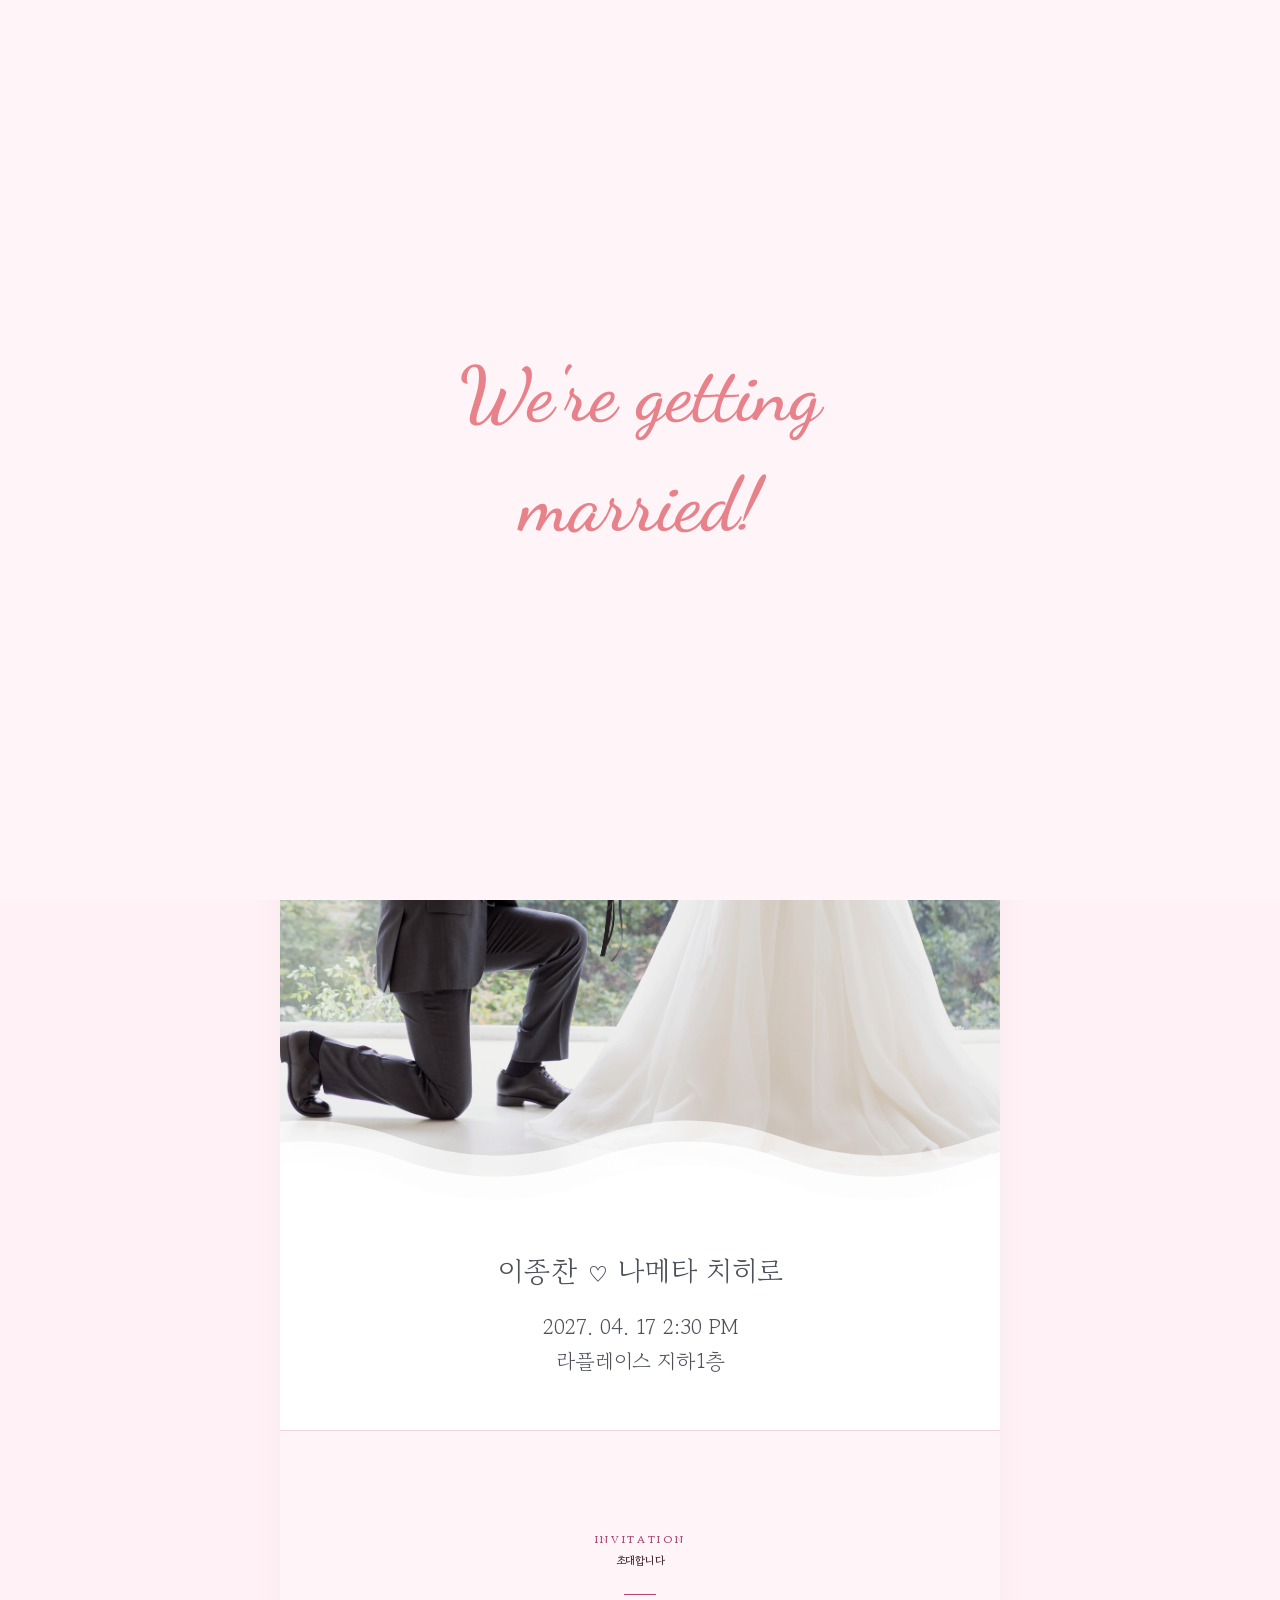
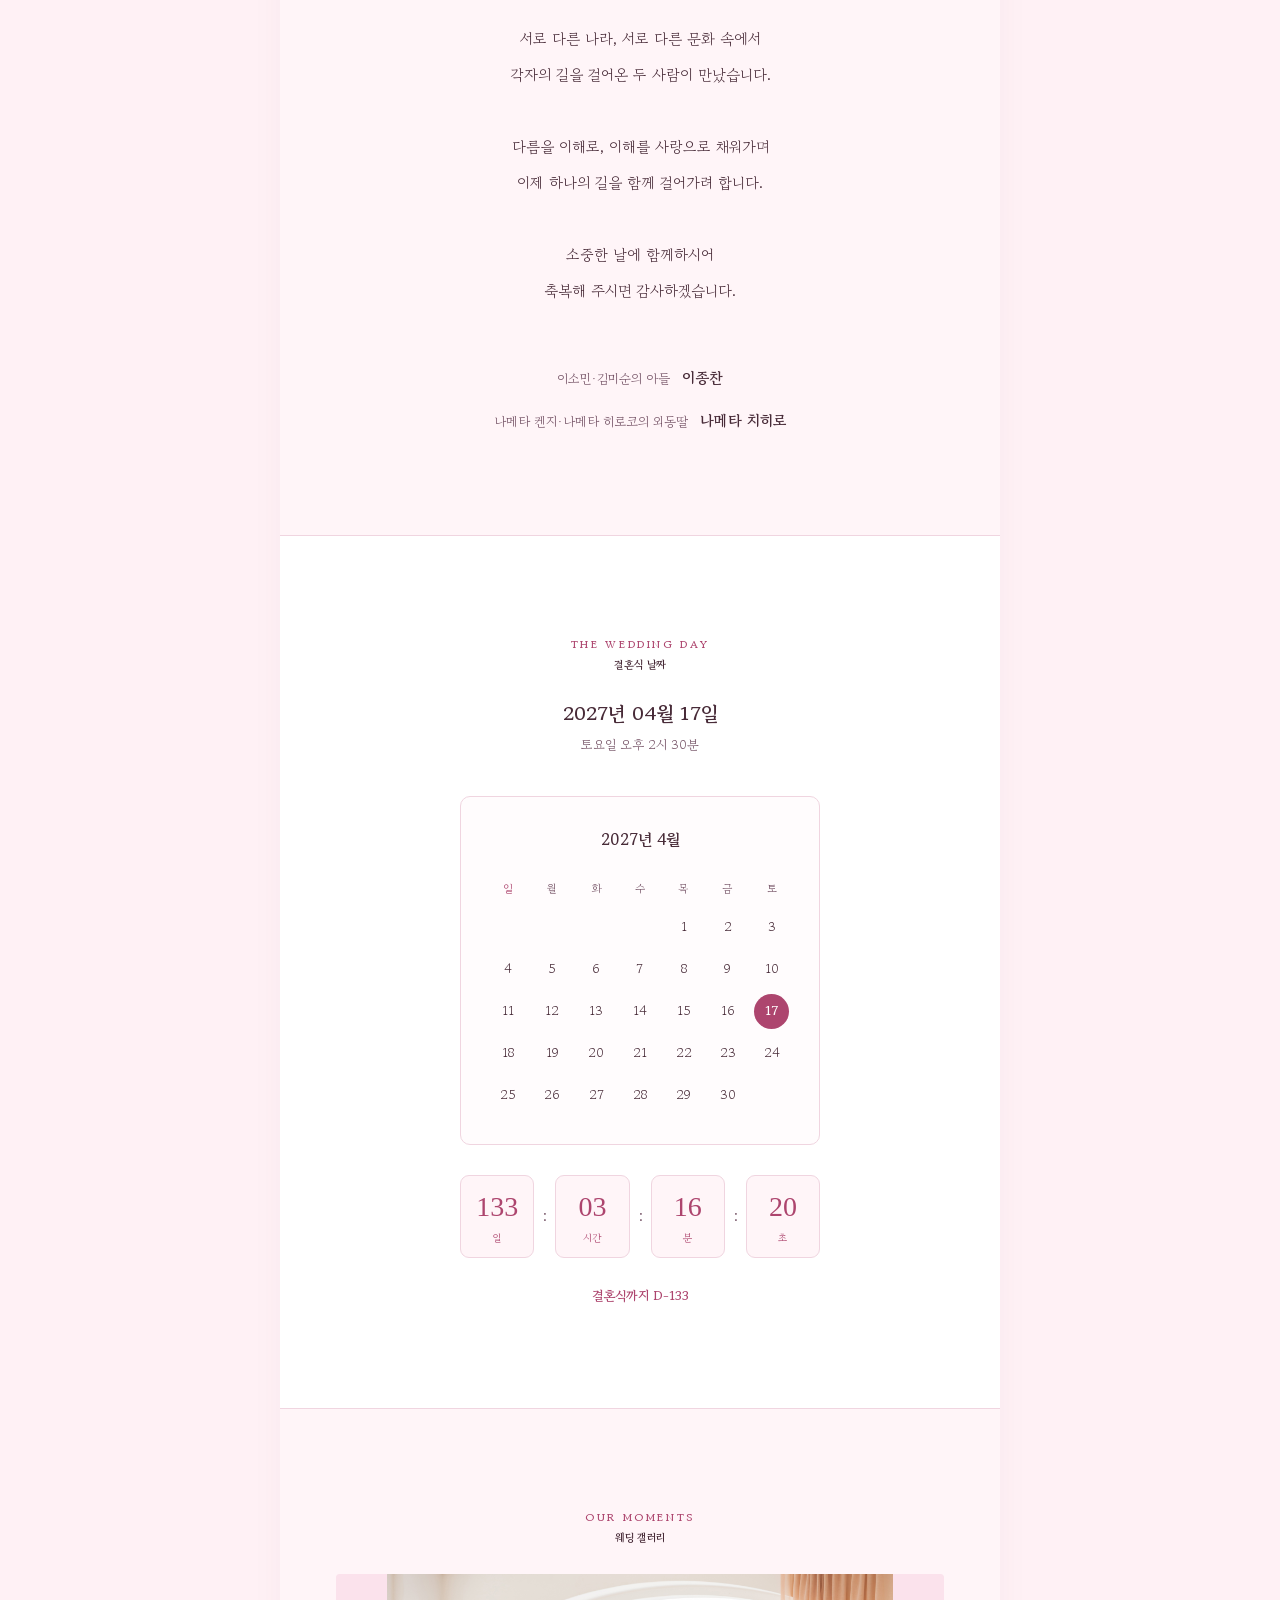
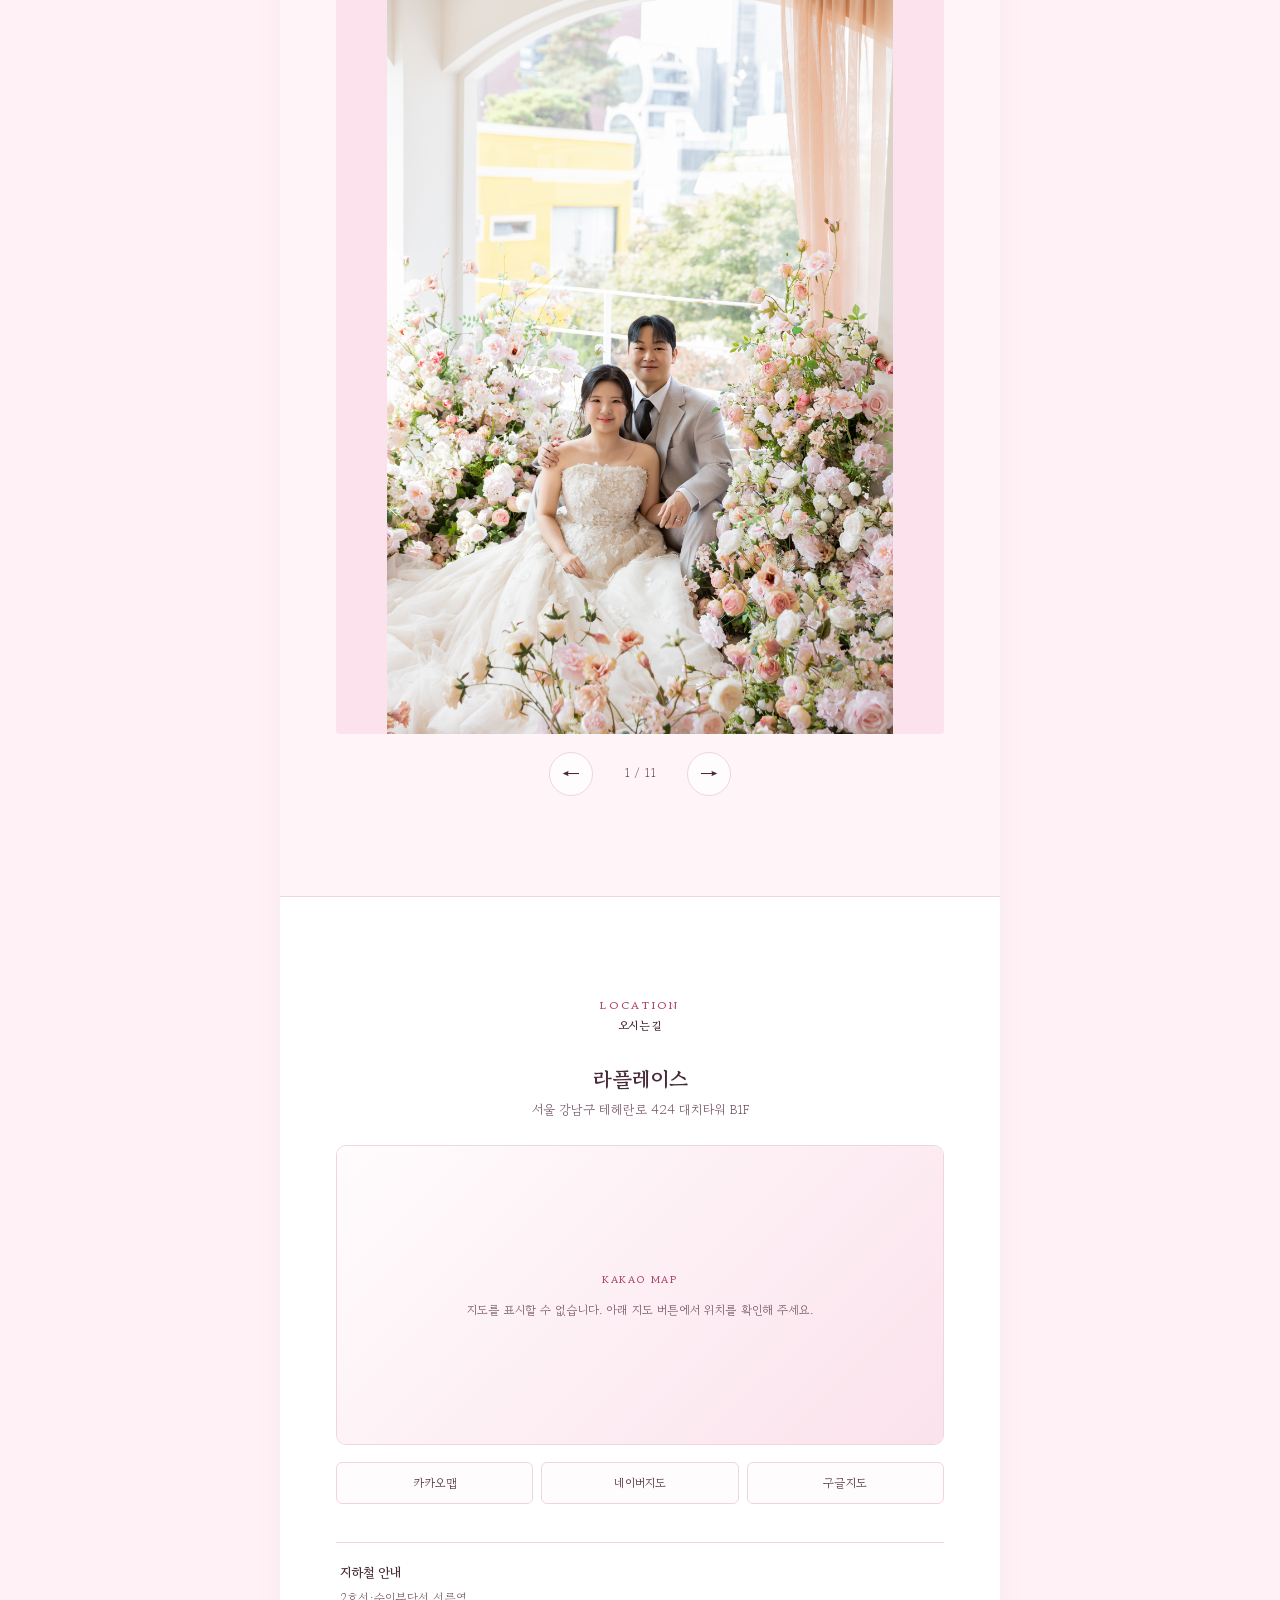
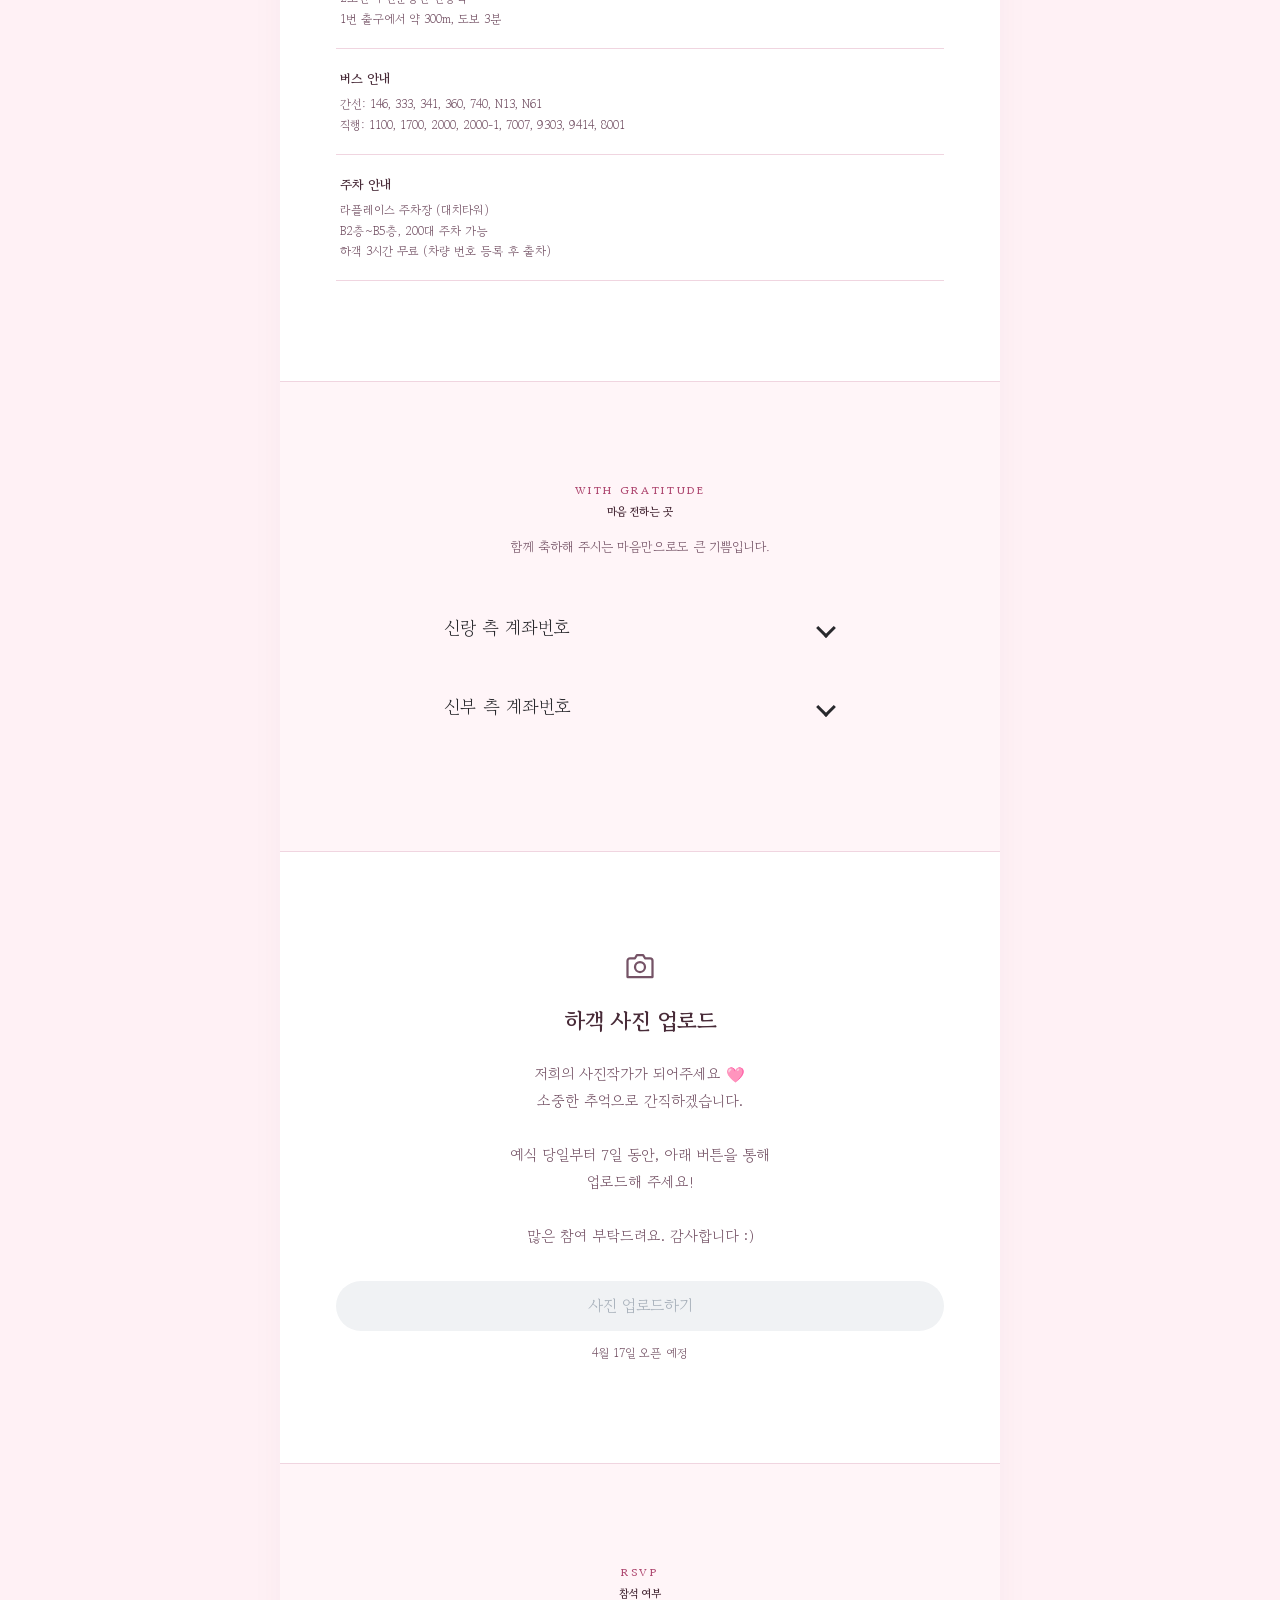
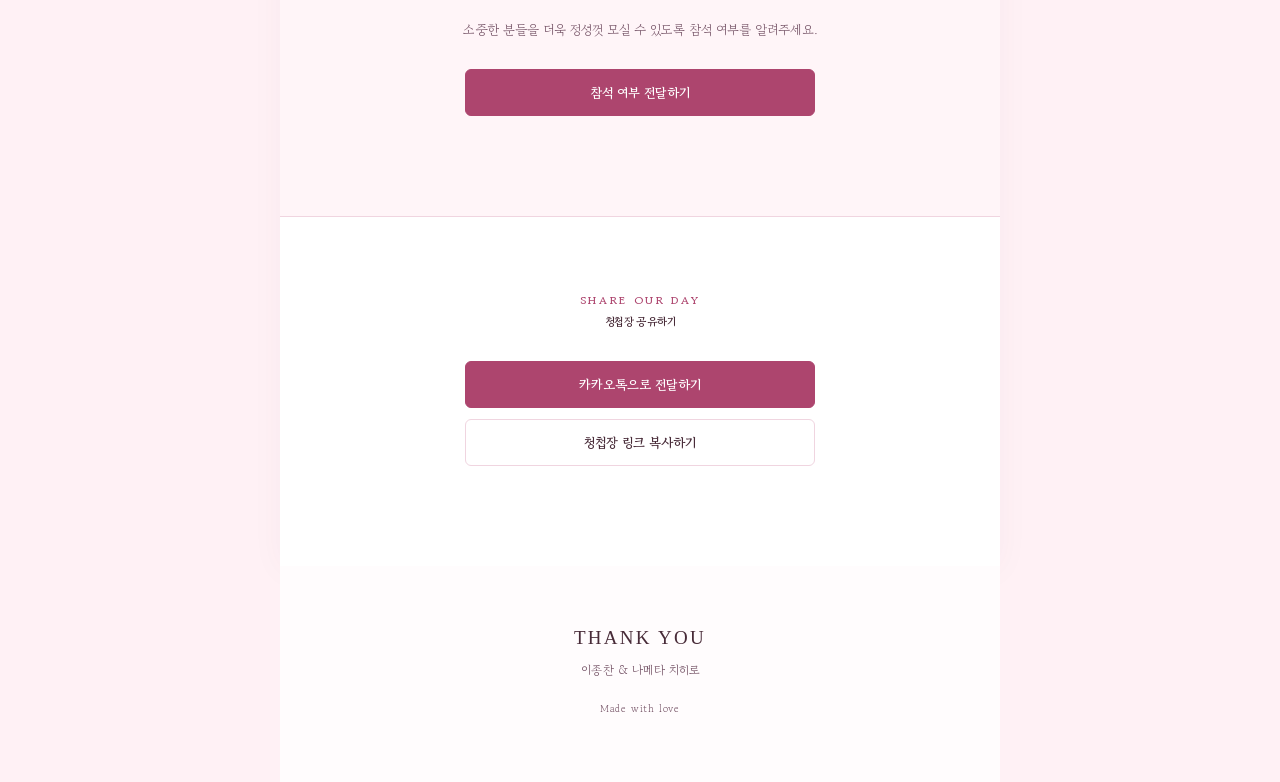
<file: wedding-invitation/index.html>
<!doctype html>
<html lang="ko">
  <head>
    <meta charset="UTF-8" />
    <noscript><style>.invitation-intro { display: none !important; }</style></noscript>
    <meta name="viewport" content="width=device-width, initial-scale=1.0" />
    <meta name="theme-color" content="#fff1f5" />
    <meta name="description" content="소중한 분들을 결혼식에 초대합니다." />
    <title>우리의 결혼식에 초대합니다</title>
    <!-- GitHub Pages: jong-chan.github.io 저장소의 /wedding-invitation/ 경로 -->
    <link rel="canonical" href="https://jong-chan.github.io/wedding-invitation/" />
    <meta property="og:url" content="https://jong-chan.github.io/wedding-invitation/" />
    <meta property="og:type" content="website" />
    <meta property="og:title" content="이종찬 ♥ 나메타 치히로 | 2027년 4월 17일" />
    <meta property="og:description" content="2027년 4월 17일 토요일 14:30, 라플레이스" />
    <meta property="og:image" content="https://jong-chan.github.io/wedding-invitation/images/LSH_0001.jpg" />
    <link rel="preload" href="/wedding-invitation/fonts/DancingScript.ttf" as="font" type="font/ttf" crossorigin />
    <link rel="stylesheet" href="/wedding-invitation/styles.css?v=weekday-gallery-order-20261115" />
    <script src="/wedding-invitation/config.js?v=incheon-gimpo-20261115" defer></script>
    <script src="/wedding-invitation/app.js?v=incheon-gimpo-20261115" defer></script>
  </head>
  <body>
    <div class="invitation-intro" aria-hidden="true">
      <div class="intro-message">
        <span class="intro-opening">We're getting</span>
        <span class="intro-married">married!</span>
      </div>
    </div>
    <a class="skip-link" href="#main" data-i18n="skip">본문으로 바로 가기</a>

    <header class="site-header">
      <div class="header-inner">
        <a class="site-brand" href="#top">OUR WEDDING</a>
        <div class="header-tools">
          <!-- 스크롤형 청첩장: 상단 메뉴 없이 언어 선택만 유지 -->
          <div class="language-switch" role="group" aria-label="언어 선택" data-i18n-aria="languageSelection">
            <button class="language-button is-active" id="langKo" type="button" data-lang="ko" aria-pressed="true">한국어</button>
            <span class="language-divider" aria-hidden="true">/</span>
            <button class="language-button" id="langJa" type="button" data-lang="ja" aria-pressed="false">日本語</button>
          </div>
        </div>
      </div>
    </header>

    <main id="main">
      <!-- 01. 메인 화면 -->
      <section id="top" class="hero" aria-labelledby="heroDate">
        <svg class="hero-ornament" viewBox="0 0 172 46" aria-hidden="true" focusable="false">
          <path d="M86 34C78 28 71 22 74 16C77 10 83 13 86 17C89 13 95 10 98 16C101 22 94 28 86 34Z" />
          <path d="M67 29C53 22 38 22 20 29M105 29C119 22 134 22 152 29" />
          <path d="M45 25C40 16 34 16 32 18C33 23 38 26 45 25ZM127 25C132 16 138 16 140 18C139 23 134 26 127 25Z" />
          <circle cx="14" cy="31" r="1.5" /><circle cx="158" cy="31" r="1.5" />
        </svg>
        <p class="hero-eyebrow">Wedding Invitation</p>
        <h1 class="hero-date" id="heroDate">04 · 17 <span class="hero-weekday">SAT</span></h1>
        <div class="hero-photo-frame">
          <div id="heroPhoto" class="hero-photo photo-placeholder" aria-label="메인 사진 영역" data-i18n-aria="mainPhotoAria">
            <span class="placeholder-kicker">MAIN PHOTO</span>
            <span class="placeholder-caption" data-i18n="mainPhotoCaption">메인 사진을 넣을 자리</span>
          </div>
          <svg class="hero-waves" viewBox="0 0 600 100" preserveAspectRatio="none" aria-hidden="true" focusable="false">
            <path class="hero-wave hero-wave-back" d="M-60 30 Q20 0 100 30 T260 30 T420 30 T580 30 T740 30 V110 H-60Z" />
            <path class="hero-wave hero-wave-middle" d="M-60 48 Q20 18 100 48 T260 48 T420 48 T580 48 T740 48 V110 H-60Z" />
            <path class="hero-wave hero-wave-front" d="M-60 68 Q20 38 100 68 T260 68 T420 68 T580 68 T740 68 V110 H-60Z" />
          </svg>
        </div>
        <div class="hero-details">
          <p class="hero-couple"><span id="heroGroomName">이종찬</span><span class="hero-heart" aria-hidden="true">♡</span><span id="heroBrideName">나메타 치히로</span></p>
          <p class="hero-datetime" id="heroDateTime">2027. 04. 17 2:30 PM</p>
          <p class="hero-venue" id="heroVenue">라플레이스 지하1층</p>
        </div>
      </section>

      <!-- 02. 초대 문구와 신랑·신부 소개 -->
      <section id="invitation" class="section invitation" aria-labelledby="invitationHeading">
        <p class="section-overline">INVITATION</p>
        <h2 id="invitationHeading" class="section-title" data-i18n="invitationHeading">초대합니다</h2>
        <div class="small-rule" aria-hidden="true"></div>
        <p class="invitation-text" id="invitationText"></p>
        <div id="couple" class="invitation-family" role="group" aria-label="신랑·신부와 부모님" data-i18n-aria="familyAria">
          <p class="family-person">
            <span id="groomIntro" class="family-intro"></span>
            <strong id="groomName" class="family-name">이종찬</strong>
          </p>
          <p class="family-person">
            <span id="brideIntro" class="family-intro"></span>
            <strong id="brideName" class="family-name">나메타 치히로</strong>
          </p>
        </div>
      </section>

      <!-- 04. 결혼식 날짜 -->
      <section id="schedule" class="section schedule" aria-labelledby="scheduleHeading">
        <p class="section-overline">THE WEDDING DAY</p>
        <h2 id="scheduleHeading" class="section-title" data-i18n="scheduleHeading">결혼식 날짜</h2>
        <p class="schedule-date" id="scheduleDate"></p>
        <p class="schedule-detail" id="scheduleDetail"></p>
        <div class="calendar" aria-label="결혼식 달력" data-i18n-aria="calendarAria">
          <p class="calendar-month" id="calendarMonth"></p>
          <div class="calendar-weekdays" aria-hidden="true">
            <span data-i18n="weekday0">일</span><span data-i18n="weekday1">월</span><span data-i18n="weekday2">화</span><span data-i18n="weekday3">수</span><span data-i18n="weekday4">목</span><span data-i18n="weekday5">금</span><span data-i18n="weekday6">토</span>
          </div>
          <div id="calendarDays" class="calendar-days"></div>
        </div>
        <div id="weddingCountdown" class="wedding-countdown" role="group" aria-label="예식까지 남은 시간" data-i18n-aria="countdownAria">
          <div class="countdown-unit"><span id="countdownDays" class="countdown-value">00</span><span class="countdown-label" data-i18n="countdownDays">일</span></div>
          <span class="countdown-separator" aria-hidden="true">:</span>
          <div class="countdown-unit"><span id="countdownHours" class="countdown-value">00</span><span class="countdown-label" data-i18n="countdownHours">시간</span></div>
          <span class="countdown-separator" aria-hidden="true">:</span>
          <div class="countdown-unit"><span id="countdownMinutes" class="countdown-value">00</span><span class="countdown-label" data-i18n="countdownMinutes">분</span></div>
          <span class="countdown-separator" aria-hidden="true">:</span>
          <div class="countdown-unit"><span id="countdownSeconds" class="countdown-value">00</span><span class="countdown-label" data-i18n="countdownSeconds">초</span></div>
        </div>
        <p class="dday" id="dday"></p>
      </section>

      <!-- 05. 좌우 슬라이드 갤러리 -->
      <section id="gallery" class="section gallery" aria-labelledby="galleryHeading">
        <p class="section-overline">OUR MOMENTS</p>
        <h2 id="galleryHeading" class="section-title" data-i18n="galleryHeading">웨딩 갤러리</h2>
        <div id="galleryGrid" class="gallery-grid" tabindex="0" role="region" aria-label="웨딩 사진 슬라이드" data-i18n-aria="galleryAria"></div>
        <div class="gallery-controls">
          <button id="galleryPrev" class="gallery-arrow" type="button" aria-label="이전 사진" data-i18n-aria="prevPhotoAria">&#8592;</button>
          <span id="galleryPosition" class="gallery-position" aria-live="polite" aria-atomic="true">0 / 0</span>
          <button id="galleryNext" class="gallery-arrow" type="button" aria-label="다음 사진" data-i18n-aria="nextPhotoAria">&#8594;</button>
        </div>
      </section>

      <!-- 06. 오시는 길 -->
      <section id="directions" class="section directions" aria-labelledby="directionsHeading">
        <p class="section-overline">LOCATION</p>
        <h2 id="directionsHeading" class="section-title" data-i18n="directionsHeading">오시는 길</h2>
        <h3 class="venue-name" id="venueName"></h3>
        <p class="venue-address" id="venueAddress"></p>
        <div id="venueMap" class="venue-map" aria-label="예식장 지도" data-i18n-aria="mapAria"></div>
        <div id="mapLinks" class="map-actions" aria-label="지도 앱에서 보기" data-i18n-aria="mapLinksAria"></div>
        <div class="transport-list">
          <div class="transport-item">
            <h3 data-i18n="transitTitle">지하철 안내</h3>
            <p id="transitInfo"></p>
          </div>
          <div class="transport-item">
            <h3 data-i18n="busTitle">버스 안내</h3>
            <p id="busInfo"></p>
            <div id="airportRoutes" hidden></div>
          </div>
          <div class="transport-item">
            <h3 data-i18n="parkingTitle">주차 안내</h3>
            <p id="parkingInfo"></p>
          </div>
        </div>
      </section>

      <!-- 07. 마음 전하는 곳 -->
      <section id="accounts" class="section accounts" aria-labelledby="accountsHeading">
        <p class="section-overline">WITH GRATITUDE</p>
        <h2 id="accountsHeading" class="section-title" data-i18n="accountsHeading">마음 전하는 곳</h2>
        <p class="section-description" data-i18n="accountsDescription">함께 축하해 주시는 마음만으로도 큰 기쁨입니다.</p>
        <div id="accountGroups" class="account-groups"></div>
      </section>

      <section id="photoDrop" class="section photo-drop" aria-labelledby="photoDropHeading">
        <svg class="photo-drop-camera" viewBox="0 0 24 24" aria-hidden="true" focusable="false"><path d="M8 5 9.5 2.5h5L16 5h4a2 2 0 0 1 2 2v13H2V7a2 2 0 0 1 2-2Z"/><circle cx="12" cy="12" r="4"/></svg>
        <h2 id="photoDropHeading" class="photo-drop-heading" data-i18n="photoDropHeading">하객 사진 업로드</h2>
        <p class="photo-drop-message" data-i18n="photoDropInvitation">저희의 사진작가가 되어주세요 🩷
소중한 추억으로 간직하겠습니다.

예식 당일부터 7일 동안, 아래 버튼을 통해
업로드해 주세요!

많은 참여 부탁드려요. 감사합니다 :)</p>
        <a id="photoDropUpload" class="photo-drop-upload" role="link" aria-disabled="true" aria-describedby="photoDropStatus" target="_blank" rel="noopener noreferrer" data-i18n="photoDropUpload">사진 업로드하기</a>
        <p id="photoDropStatus" class="photo-drop-status" role="status">4월 17일 오픈 예정</p>
      </section>

      <!-- 08. 참석 여부 안내 및 전달 -->
      <section id="rsvp" class="section rsvp" aria-labelledby="rsvpHeading">
        <p class="section-overline">RSVP</p>
        <h2 id="rsvpHeading" class="section-title" data-i18n="rsvpHeading">참석 여부</h2>
        <p class="section-description rsvp-description" data-i18n="rsvpDescription">소중한 분들을 더욱 정성껏 모실 수 있도록 참석 여부를 알려주세요.</p>
        <button type="button" class="action-button rsvp-open" id="openRsvp" data-i18n="rsvpOpen">참석 여부 전달하기</button>
      </section>

      <!-- 09. 공유하기 -->
      <section id="sharing" class="section sharing" aria-label="청첩장 공유" data-i18n-aria="shareHeading">
        <p class="section-overline">SHARE OUR DAY</p>
        <h2 class="section-title" data-i18n="shareHeading">청첩장 공유하기</h2>
        <div class="share-actions">
          <button type="button" class="action-button messenger-share" id="shareMessenger" data-i18n="shareMessenger">카카오톡으로 전달하기</button>
          <button type="button" class="action-button secondary-button" id="copyInvitationLink" data-i18n="copyInvitationLink">청첩장 링크 복사하기</button>
        </div>
      </section>
    </main>

    <footer class="site-footer">
      <p class="footer-main">THANK YOU</p>
      <p id="footerNames"></p>
      <p class="footer-credit">Made with love</p>
    </footer>

    <!-- 사진 등록 후 클릭하면 열리는 확대 보기 -->
    <dialog id="photoDialog" class="photo-dialog" aria-label="웨딩 사진 크게 보기" data-i18n-aria="photoDialogAria">
      <div class="dialog-toolbar">
        <span id="photoCount"></span>
        <button type="button" id="closeDialog" class="dialog-close" aria-label="사진 닫기" data-i18n-aria="closePhoto">✕</button>
      </div>
      <div class="dialog-image-wrap"><img id="dialogImage" alt="확대된 웨딩 사진" /></div>
      <div class="dialog-nav">
        <button type="button" id="prevPhoto" aria-label="이전 사진" data-i18n="prevPhoto" data-i18n-aria="prevPhotoAria">← 이전</button>
        <button type="button" id="nextPhoto" aria-label="다음 사진" data-i18n="nextPhoto" data-i18n-aria="nextPhotoAria">다음 →</button>
      </div>
    </dialog>
    <!-- 응답은 브라우저에 저장되지 않습니다. 접수 링크 연결 전에는 복사/공유로 전달합니다. -->
    <dialog id="rsvpDialog" class="rsvp-dialog" aria-labelledby="rsvpDialogHeading">
      <div class="rsvp-dialog-header">
        <h2 id="rsvpDialogHeading" data-i18n="rsvpDialogHeading">참석 여부 전달</h2>
        <button type="button" id="closeRsvp" class="rsvp-close" aria-label="닫기" data-i18n-aria="closeRsvp">✕</button>
      </div>
      <form id="rsvpForm" class="rsvp-form">
        <label for="rsvpName" data-i18n="rsvpName">성함</label>
        <input id="rsvpName" name="name" autocomplete="name" maxlength="60" required data-i18n-placeholder="rsvpNamePlaceholder" placeholder="성함을 입력해 주세요" />
        <label for="rsvpSide" data-i18n="rsvpSide">어느 쪽 하객이신가요?</label>
        <select id="rsvpSide" name="side" required>
          <option value="" data-i18n="rsvpSideSelect">선택해 주세요</option>
          <option value="groom" data-i18n="groomSide">신랑 측</option>
          <option value="bride" data-i18n="brideSide">신부 측</option>
        </select>
        <label for="rsvpAttendance" data-i18n="rsvpAttendance">참석 여부</label>
        <select id="rsvpAttendance" name="attendance" required>
          <option value="" data-i18n="rsvpSideSelect">선택해 주세요</option>
          <option value="yes" data-i18n="rsvpYes">참석합니다</option>
          <option value="no" data-i18n="rsvpNo">참석이 어렵습니다</option>
        </select>
        <div id="rsvpGuestCountField" class="rsvp-count-field" hidden>
          <label for="rsvpGuestCount" data-i18n="rsvpGuestCount">참석 인원 (본인 포함)</label>
          <input id="rsvpGuestCount" name="guests" type="number" min="1" max="20" value="1" />
        </div>
        <label for="rsvpNote" data-i18n="rsvpNote">전하실 말씀 (선택)</label>
        <textarea id="rsvpNote" name="note" rows="3" maxlength="300" data-i18n-placeholder="rsvpNotePlaceholder" placeholder="메시지를 입력해 주세요"></textarea>
        <p class="rsvp-disclaimer" data-i18n="rsvpDisclaimer">현재 응답 자동 접수는 연결되지 않았습니다. 작성한 내용을 복사하거나 메시지로 직접 보내야 전달됩니다.</p>
        <button class="action-button" type="submit" id="makeRsvp" data-i18n="rsvpPrepare">응답 내용 만들기</button>
      </form>
      <div id="rsvpResult" class="rsvp-result" hidden>
        <label for="rsvpResultText" data-i18n="rsvpResultLabel">작성된 참석 응답</label>
        <textarea id="rsvpResultText" readonly rows="7"></textarea>
        <div class="rsvp-result-actions">
          <button type="button" class="action-button" id="copyRsvp" data-i18n="rsvpCopy">응답 내용 복사</button>
          <button type="button" class="action-button secondary-button" id="shareRsvp" data-i18n="rsvpShare">메시지로 보내기</button>
        </div>
        <p class="rsvp-disclaimer" data-i18n="rsvpAfterNotice">응답 내용을 신랑 또는 신부에게 보내야 접수됩니다.</p>
      </div>
    </dialog>
    <!-- 음악은 하객이 오른쪽 아래 버튼을 눌러 재생/정지합니다. -->
    <audio id="weddingBgm" preload="none" loop></audio>
    <button id="musicToggle" class="music-toggle" type="button" aria-pressed="false"
            aria-label="배경음악 재생" hidden>
      <span class="music-toggle-icon" aria-hidden="true">♫</span>
      <span id="musicButtonText">BGM OFF</span>
    </button>
    <div id="toast" class="toast" role="status" aria-live="polite"></div>
  </body>
</html>
</file>
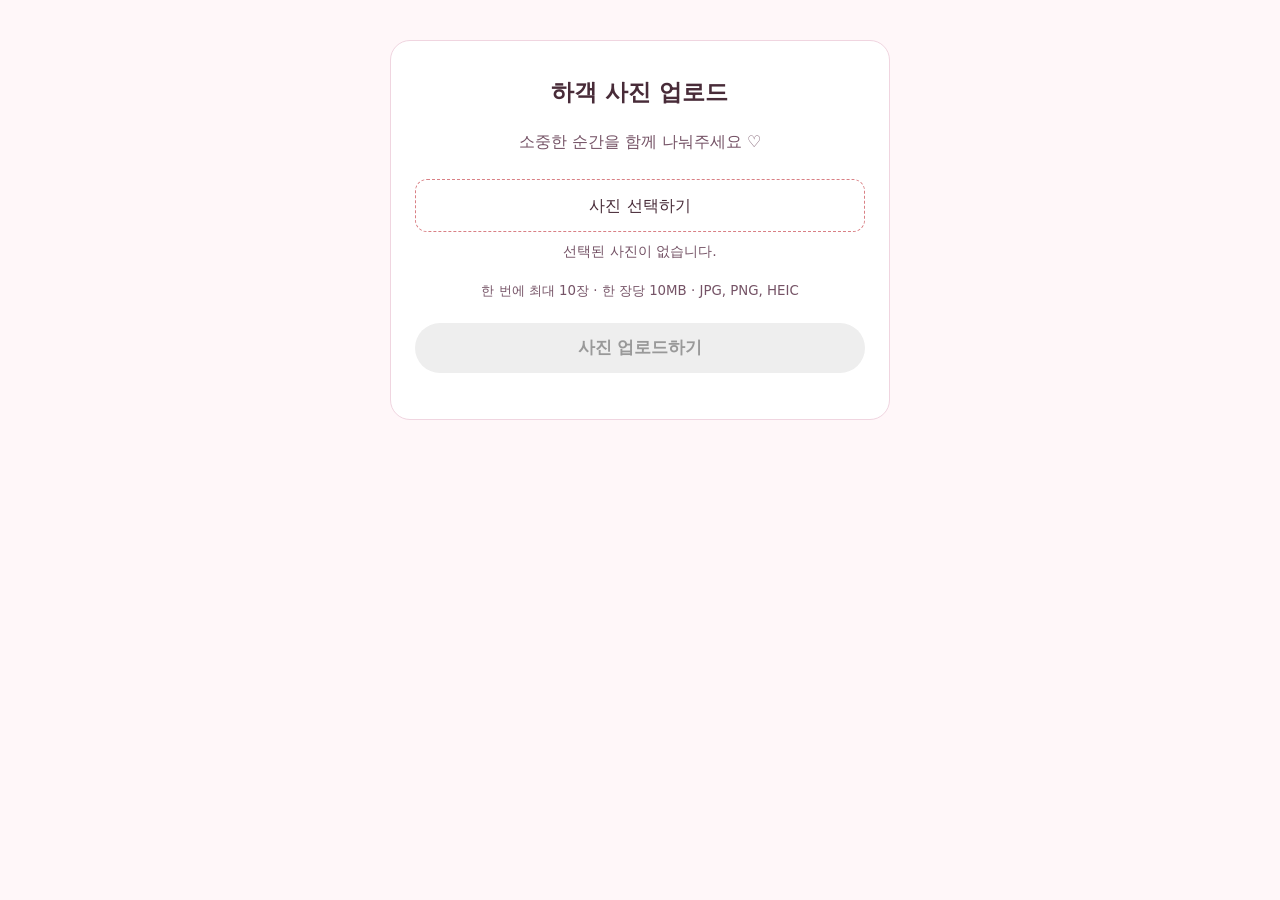
<file: google-apps-script/photo-drop/Index.html>
<!doctype html>
<html lang="<?= lang ?>">
<head>
  <meta charset="utf-8">
  <style>
    *{box-sizing:border-box}body{margin:0;padding:40px 20px;background:#fff7f9;color:#482b38;font-family:system-ui,sans-serif;line-height:1.7}
    main{max-width:500px;margin:auto;padding:32px 24px;background:white;border:1px solid #f0d5e0;border-radius:20px;text-align:center}
    h1{font-size:23px;margin:0 0 12px}p{color:#755366}button{width:100%;min-height:50px;border:0;border-radius:25px;background:#d98085;color:white;font:600 17px system-ui;cursor:pointer}button:disabled{background:#eee;color:#999;cursor:default}
    .file-picker{display:block;margin:24px 0 8px;padding:12px;border:1px dashed #d98085;border-radius:12px;cursor:pointer}#selection{margin:0 0 16px;font-size:14px}
    .file-input{position:absolute;width:1px;height:1px;overflow:hidden;clip-path:inset(50%)}.file-picker:has(:focus-visible){outline:2px solid #ad456e;outline-offset:4px}
    #status{white-space:pre-line;overflow-wrap:anywhere;font-size:14px}small{display:block;color:#755366;margin-bottom:20px}button:focus-visible{outline:2px solid #ad456e;outline-offset:4px}
  </style>
</head>
<body>
<main>
  <h1 data-text="title"></h1>
  <p data-text="description"></p>
  <label class="file-picker"><span data-text="choose"></span>
    <input id="photos" class="file-input" type="file" accept="image/jpeg,image/png,image/heic,image/heif,.heic,.heif" multiple>
  </label>
  <p id="selection" aria-live="polite"></p>
  <small data-text="limits"></small>
  <button id="upload" type="button" disabled data-text="upload"></button>
  <p id="status" role="status" aria-live="polite"></p>
</main>
<script>
  const messages = {
    ko: {
      title: '하객 사진 업로드', description: '소중한 순간을 함께 나눠주세요 ♡',
      choose: '사진 선택하기', empty: '선택된 사진이 없습니다.',
      limits: '한 번에 최대 10장 · 한 장당 10MB · JPG, PNG, HEIC', upload: '사진 업로드하기',
      selected: n => n + '장을 선택했습니다.', invalid: '사진을 최대 10장, 한 장당 10MB 이하로 선택해 주세요.',
      readingFailed: '사진을 읽지 못했습니다. 다시 선택해 주세요.',
      progress: (n,total) => n + ' / ' + total + '장 업로드 중…',
      done: n => n + '장 업로드 완료! 감사합니다 ♡',
      partial: n => n + '장 업로드 완료. ', retry: '남은 사진은 다시 업로드할 수 있습니다.', failed: '업로드에 실패했습니다. 잠시 후 다시 시도해 주세요.',
      errors: {
        PHOTO_PERIOD: '사진은 4월 17일부터 7일 동안 업로드할 수 있습니다.',
        PHOTO_INVALID: '사진 파일을 확인해 주세요. 한 장당 최대 10MB입니다.',
        PHOTO_SIZE: '한 장당 최대 10MB까지 가능합니다.', PHOTO_FORMAT: 'JPG, PNG, HEIC 사진만 업로드할 수 있습니다.',
        PHOTO_BUSY: '잠시 후 다시 시도해 주세요.', PHOTO_PREPARING: '사진 업로드를 준비 중입니다.', PHOTO_CLOSED: '사진 접수가 마감되었습니다.'
      }
    },
    ja: {
      title: 'ゲスト写真アップロード', description: '大切な瞬間を一緒に分かち合ってください ♡',
      choose: '写真を選択', empty: '写真が選択されていません。',
      limits: '1回につき最大10枚・1枚10MBまで・JPG, PNG, HEIC', upload: '写真をアップロード',
      selected: n => n + '枚の写真を選択しました。', invalid: '写真は最大10枚、1枚10MB以下で選択してください。',
      readingFailed: '写真を読み込めませんでした。もう一度選択してください。',
      progress: (n,total) => n + ' / ' + total + '枚をアップロード中…',
      done: n => n + '枚のアップロードが完了しました！ありがとうございます ♡',
      partial: n => n + '枚のアップロードが完了しました。', retry: '残りの写真は再度アップロードできます。', failed: 'アップロードに失敗しました。しばらくしてから再度お試しください。',
      errors: {
        PHOTO_PERIOD: '挙式当日（4月17日）から7日間、写真をアップロードできます。',
        PHOTO_INVALID: '写真ファイルをご確認ください。1枚10MBまでです。',
        PHOTO_SIZE: '1枚10MBまでアップロードできます。', PHOTO_FORMAT: 'JPG、PNG、HEIC形式の写真のみアップロードできます。',
        PHOTO_BUSY: 'しばらくしてから再度お試しください。', PHOTO_PREPARING: '写真のアップロードを準備中です。', PHOTO_CLOSED: '写真の受付は終了しました。'
      }
    }
  };
  const lang = document.documentElement.lang === 'ja' ? 'ja' : 'ko';
  const t = messages[lang];
  document.documentElement.lang = lang;
  document.title = t.title;
  document.querySelectorAll('[data-text]').forEach(e => e.textContent = t[e.dataset.text]);
  const photos = document.getElementById('photos');
  const button = document.getElementById('upload');
  const status = document.getElementById('status');
  const selection = document.getElementById('selection');
  selection.textContent = t.empty;
  let queue = [];
  photos.addEventListener('change', () => {
    queue = Array.from(photos.files);
    const valid = queue.length > 0 && queue.length <= 10 && queue.every(f => f.size > 0 && f.size <= 10 * 1024 * 1024);
    button.disabled = !valid;
    selection.textContent = queue.length ? t.selected(queue.length) : t.empty;
    status.textContent = valid || !queue.length ? '' : t.invalid;
  });
  const readPhoto = file => new Promise((resolve, reject) => {
    const reader = new FileReader();
    reader.onload = () => resolve({ base64: String(reader.result).split(',')[1] });
    reader.onerror = () => reject(new Error('PHOTO_READ'));
    reader.readAsDataURL(file);
  });
  const send = payload => new Promise((resolve, reject) => {
    google.script.run.withSuccessHandler(resolve).withFailureHandler(reject).uploadPhoto(payload);
  });
  button.addEventListener('click', async () => {
    if (button.disabled) return;
    button.disabled = true;
    photos.disabled = true;
    let sent = 0;
    const total = queue.length;
    try {
      while (queue.length) {
        status.textContent = t.progress(sent + 1, total);
        await send(await readPhoto(queue[0]));
        queue.shift();
        sent++;
      }
      photos.value = '';
      selection.textContent = t.empty;
      status.textContent = t.done(total);
    } catch (error) {
      const code = String(error.message || '').match(/PHOTO_[A-Z_]+/);
      const message = code && code[0] === 'PHOTO_READ' ? t.readingFailed : code && t.errors[code[0]] || t.failed;
      status.textContent = t.partial(sent) + message + '\n' + t.retry;
    } finally {
      photos.disabled = false;
      button.disabled = queue.length === 0;
    }
  });
</script>
</body>
</html>
</file>
<file: wedding-invitation/styles.css>
/*
 * 디자인 변경은 이 파일에서 진행하세요.
 * 색상, 폰트, 간격은 아래 :root 변수만 바꿔도 전체 분위기가 달라집니다.
 */
:root {
  --page-bg: #fff1f5;
  --surface: #fffcfd;
  --text: #482b38;
  --muted: #755366;
  --line: #f0d5e0;
  --accent: #ad456e;
  --soft: #fbe2ec;
  --section-bg: #fff5f8;
  --content-width: 720px;
  --section-heading-size: 11px;
  --radius: 10px;
  --font: "Gowun Batang", "AppleMyungjo", "Batang", serif;
}

* { box-sizing: border-box; }
html { scroll-behavior: smooth; scroll-padding-top: 78px; }
body { margin: 0; background: var(--page-bg); color: var(--text); font-family: var(--font); line-height: 1.7; -webkit-font-smoothing: antialiased; }
a { color: inherit; text-decoration: none; }
button { font: inherit; }
button, a { -webkit-tap-highlight-color: transparent; }
button:focus-visible, a:focus-visible, summary:focus-visible { outline: 2px solid var(--accent); outline-offset: 4px; }
.skip-link { position: absolute; z-index: 100; left: 14px; top: -80px; background: var(--surface); padding: 10px 16px; }
.skip-link:focus { top: 14px; }

@font-face { font-family: "Gowun Batang"; src: url("fonts/GowunBatang-Regular.woff") format("woff"); font-weight: 400; font-style: normal; font-display: swap; }
@font-face { font-family: "Gowun Batang"; src: url("fonts/GowunBatang-Bold.woff") format("woff"); font-weight: 700; font-style: normal; font-display: swap; }
@font-face { font-family: "Shippori Mincho"; src: url("fonts/ShipporiMincho-Regular.woff") format("woff"); font-weight: 400; font-style: normal; font-display: swap; }
@font-face { font-family: "Shippori Mincho"; src: url("fonts/ShipporiMincho-SemiBold.woff") format("woff"); font-weight: 600; font-style: normal; font-display: swap; }
@font-face { font-family: "Dancing Script"; src: url("fonts/DancingScript.ttf") format("truetype"); font-weight: 400 700; font-style: normal; font-display: swap; }
/* 이미지나 스크립트 로딩과 무관하게 끝나는 첫 화면 인트로 */
.invitation-intro { position: fixed; z-index: 200; inset: 0; display: grid; place-items: center; background: #fff5f8; animation: introLeave .65s ease-in-out 5.5s forwards; }
.intro-message { text-align: center; color: #e7828a; padding: 24px; font: 600 clamp(44px, 8.8vw, 76px)/1.4 "Dancing Script", cursive; }
.intro-message > span { display: block; width: max-content; max-width: 100%; margin-inline: auto; padding-inline: .12em; clip-path: inset(0 100% 0 0); }
.invitation-intro.is-typing { animation: none; }
.invitation-intro.is-typing .intro-message > span { clip-path: inset(0 100% 0 0); }
.invitation-intro.is-leaving { animation: introLeave .65s ease-in-out forwards; }
.intro-opening { white-space: nowrap; }
.intro-married { margin-top: 3px; }
@keyframes introAppear { from { opacity: 0; transform: translateY(10px); } to { opacity: 1; transform: translateY(0); } }
@keyframes introLeave { from { opacity: 1; visibility: visible; } to { opacity: 0; visibility: hidden; pointer-events: none; } }
/* 키보드로 탐색을 시작하면 기다리지 않고 바로 본문을 사용합니다. */
body:has(:focus-visible) .invitation-intro { display: none; }

.site-header { position: sticky; top: 0; z-index: 15; background: rgba(255,241,245,.94); border-bottom: 1px solid var(--line); backdrop-filter: blur(10px); }
.header-inner { max-width: 960px; margin: 0 auto; padding: 11px 22px; display: flex; align-items: center; gap: 26px; justify-content: space-between; }
.site-brand { font-size: 11px; font-weight: 750; letter-spacing: .19em; white-space: nowrap; }
/* 메뉴를 제거한 상단 바: 로고와 한국어/일본어 전환만 유지 */
.header-tools { display: flex; align-items: center; gap: 16px; min-width: 0; }
.language-switch { display: inline-flex; align-items: center; flex-shrink: 0; gap: 5px; padding: 3px; border: 1px solid var(--line); border-radius: 7px; background: var(--surface); white-space: nowrap; }
.language-button { border: 0; border-radius: 4px; background: transparent; color: var(--muted); cursor: pointer; font-size: 11px; line-height: 1.5; padding: 5px 7px; white-space: nowrap; }
.language-button.is-active { color: var(--text); font-weight: 700; background: var(--soft); }
.language-divider { color: #d5a5b8; font-size: 10px; user-select: none; }
html[lang="ja"] { --font: "Shippori Mincho", "Yu Mincho", "Hiragino Mincho ProN", serif; }


main { max-width: var(--content-width); margin: 0 auto; background: var(--surface); box-shadow: 0 4px 32px rgba(112,42,72,.04); }
.section { padding: 100px 56px; text-align: center; border-top: 1px solid var(--line); }
/* 숨긴 섹션은 순서에서 제외해 각 언어에서 보이는 구역끼리 번갈아 표시합니다. */
main > section { background: #fff; }
main > section:nth-child(even of section:not([hidden])) { background: var(--section-bg); }
.section-overline { margin: 0 0 4px; font-size: var(--section-heading-size); line-height: 1.5; font-weight: 650; letter-spacing: .24em; color: var(--accent); }
.section-title { margin: 0; font-size: var(--section-heading-size); line-height: 1.5; letter-spacing: -.025em; font-weight: 580; }
.section-description { margin: 17px 0 34px; font-size: 13px; color: var(--muted); }
.small-rule { width: 32px; height: 1px; background: var(--accent); margin: 26px auto; }

.hero { padding: 28px 0 52px; text-align: center; }
.hero-ornament { display: block; width: 172px; height: 46px; margin: 0 auto 20px; color: #d991a5; fill: none; stroke: currentColor; stroke-width: 1.2; stroke-linecap: round; stroke-linejoin: round; }
.hero-eyebrow { margin: 0; font: 600 clamp(24px, 4vw, 30px)/1.4 "Dancing Script", cursive; color: #e7828a; }
.hero-date { margin: 10px 0 28px; font: 400 clamp(52px, 10vw, 76px)/1.15 Georgia, serif; letter-spacing: .015em; color: #4c515a; }
.hero-weekday { display: inline-block; margin-left: 8px; font-size: .28em; letter-spacing: .08em; vertical-align: middle; }
.hero-photo-frame { position: relative; isolation: isolate; }
/* 사진의 세로 비율을 유지하고 윗부분을 반원 아치로 표시합니다. */
.hero-photo { position: relative; overflow: hidden; width: 100%; aspect-ratio: 4 / 5; border-radius: 50% 50% 0 0 / 40% 40% 0 0; }
.hero-image { width: 100%; height: 100%; object-fit: cover; object-position: center bottom; transform: translateX(1.5%) scale(1.12); transform-origin: center bottom; display: block; }
.hero-waves { position: absolute; z-index: 1; left: 0; bottom: -1px; width: 100%; height: 13%; pointer-events: none; overflow: hidden; }
.hero-wave { animation: waveDrift 12s ease-in-out infinite alternate; }
.hero-wave-back { fill: #fff; fill-opacity: .65; }
.hero-wave-middle { fill: #fff; fill-opacity: .85; animation-delay: -4s; animation-direction: alternate-reverse; }
.hero-wave-front { fill: #fff; animation-delay: -8s; }
@keyframes waveDrift { from { transform: translateX(-30px); } to { transform: translateX(30px); } }

.photo-placeholder { background: linear-gradient(135deg, var(--section-bg), var(--soft)); border: 1px solid var(--line); color: var(--muted); display: flex; align-items: center; justify-content: center; flex-direction: column; gap: 6px; }
.placeholder-kicker { font-size: 14px; letter-spacing: .2em; }
.placeholder-caption { font-size: 12px; }
.hero-details { padding: 28px 20px 0; color: #4c515a; }
.hero-couple { display: flex; justify-content: center; align-items: baseline; flex-wrap: wrap; gap: 10px; margin: 0 0 18px; font-size: clamp(20px, 5.5vw, 29px); line-height: 1.6; }
.hero-couple > span { white-space: nowrap; }
.hero-heart { font-size: .75em; }
.hero-datetime, .hero-venue { margin: 0; font-size: clamp(16px, 4.4vw, 21px); line-height: 1.6; }
html[lang="ja"] .hero-couple { font-size: clamp(16px, 4.2vw, 24px); gap: 8px; }

.invitation-text { margin: 0 auto; white-space: pre-line; font-size: 15px; line-height: 2.4; word-break: keep-all; }
html[lang="ja"] .invitation-text { word-break: normal; line-break: strict; text-wrap: balance; }
.invitation-family { display: grid; gap: 16px; max-width: 460px; margin: 56px auto 0; scroll-margin-top: 80px; }
.family-person { display: flex; flex-wrap: wrap; justify-content: center; align-items: baseline; column-gap: 12px; row-gap: 3px; margin: 0; }
.family-intro { color: var(--muted); font-size: 13px; line-height: 1.9; word-break: keep-all; overflow-wrap: anywhere; }
.family-name { color: var(--text); font-size: 15px; font-weight: 600; white-space: nowrap; }

.schedule-date { margin: 24px 0 3px; font-size: 20px; font-weight: 600; }
.schedule-detail { margin: 0; font-size: 13px; color: var(--muted); }
.calendar { max-width: 360px; margin: 40px auto 0; border: 1px solid var(--line); background: var(--surface); padding: 29px 27px 31px; border-radius: var(--radius); }
.calendar-month { margin: 0 0 26px; font-size: 16px; font-weight: 630; }
.calendar-weekdays, .calendar-days { display: grid; grid-template-columns: repeat(7, minmax(0, 1fr)); gap: 7px 3px; }
.calendar-weekdays { font-size: 11px; color: var(--muted); margin-bottom: 12px; }
.calendar-weekdays span:first-child { color: var(--accent); }
.calendar-days { font-size: 13px; }
.calendar-day, .calendar-blank { display: grid; place-items: center; width: 100%; max-width: 35px; height: 35px; margin: auto; }
.calendar-day.is-wedding { border-radius: 50%; background: var(--accent); color: white; font-weight: 700; }
.wedding-countdown { display: grid; grid-template-columns: minmax(0, 1fr) auto minmax(0, 1fr) auto minmax(0, 1fr) auto minmax(0, 1fr); align-items: center; gap: 8px; max-width: 360px; margin: 30px auto 0; }
.wedding-countdown[hidden] { display: none; }
.countdown-unit { min-width: 0; padding: 14px 4px 11px; background: var(--section-bg); border: 1px solid var(--line); border-radius: 9px; color: var(--accent); }
.countdown-value { display: block; font: clamp(24px, 7vw, 28px)/1.2 Georgia, serif; font-variant-numeric: tabular-nums; }
.countdown-label { display: block; margin-top: 6px; font-size: 10px; }
.countdown-separator { color: var(--muted); font-size: 16px; }
.dday { margin: 27px 0 0; color: var(--accent); font-weight: 650; font-size: 13px; }

.gallery-grid { margin-top: 28px; position: relative; display: flex; gap: 12px; overflow-x: auto; scroll-snap-type: x mandatory; scrollbar-width: none; border-radius: 3px; }
.gallery-grid::-webkit-scrollbar { display: none; }
.gallery-tile { position: relative; flex: 0 0 100%; min-width: 0; aspect-ratio: 4 / 5; overflow: hidden; border-radius: 3px; scroll-snap-align: start; scroll-snap-stop: always; background: var(--soft); }
.gallery-placeholder-label { letter-spacing: .08em; font-size: 12px; }
.gallery-placeholder-caption { font-size: 10px; }
.gallery-button { border: 0; padding: 0; background: none; display: block; width: 100%; height: 100%; cursor: zoom-in; }
.gallery-image { display: block; width: 100%; height: 100%; object-fit: contain; }
.gallery-controls { display: flex; align-items: center; justify-content: center; gap: 22px; margin-top: 18px; }
.gallery-arrow { display: grid; place-items: center; width: 44px; height: 44px; border: 1px solid var(--line); border-radius: 50%; color: var(--text); background: var(--surface); cursor: pointer; font-size: 20px; }
.gallery-arrow:disabled { opacity: .35; cursor: default; }
.gallery-position { min-width: 50px; font-size: 12px; color: var(--muted); font-variant-numeric: tabular-nums; }
.gallery-empty { width: 100%; padding: 40px 16px; color: var(--muted); font-size: 13px; }

.venue-name { font-size: 21px; font-weight: 650; margin: 28px 0 2px; }
.venue-address { color: var(--muted); font-size: 13px; margin: 0 0 24px; }
.venue-map { width: 100%; height: 300px; overflow: hidden; border: 1px solid var(--line); border-radius: var(--radius); background: var(--soft); }
.venue-map-frame, .venue-map-canvas { display: block; width: 100%; height: 100%; border: 0; }
.venue-map-card { height: 100%; background: linear-gradient(135deg, var(--surface), var(--soft)); display: grid; place-items: center; align-content: center; gap: 12px; color: var(--muted); font-size: 12px; padding: 28px 20px; word-break: keep-all; }
.map-brand { color: var(--accent); font-size: 10px; font-weight: 750; letter-spacing: .18em; }
.map-status { margin: 0; }
.map-actions { display: grid; grid-template-columns: repeat(3, minmax(0, 1fr)); gap: 8px; margin: 17px 0 38px; }
.outline-button { display: inline-flex; align-items: center; justify-content: center; min-height: 42px; border: 1px solid var(--line); background: var(--surface); padding: 7px 8px; color: var(--text); font-size: 12px; border-radius: 6px; cursor: pointer; text-align: center; }
.outline-button:hover { border-color: var(--accent); }
.map-app-button { min-width: 0; overflow-wrap: anywhere; }
.map-hint { margin: 0; font-size: 11px; color: var(--muted); }
.transport-list { text-align: left; border-top: 1px solid var(--line); }
.transport-item { padding: 19px 4px; border-bottom: 1px solid var(--line); }
.transport-item h3 { margin: 0 0 4px; font-size: 13px; font-weight: 650; }
.transport-item p { margin: 0; color: var(--muted); font-size: 12px; white-space: pre-line; overflow-wrap: anywhere; }
.airport-route-list { list-style: none; margin: 12px 0 0; padding: 0; }
.airport-route { padding: 14px 0; border-bottom: 1px solid var(--line); }
.airport-route:first-child { padding-top: 0; }
.airport-route-title { margin: 0 0 6px; color: var(--text); font-size: 13px; font-weight: 700; line-height: 1.8; overflow-wrap: anywhere; }
.transport-item .airport-route-path { line-height: 1.9; word-break: normal; line-break: strict; }
.transport-item .airport-route-note { margin-top: 14px; font-size: 10px; line-height: 1.8; }
.transport-item .airport-route-contact { margin-top: 16px; color: var(--accent); font-size: 13px; font-weight: 700; }

.account-groups { margin: 35px auto 0; max-width: 440px; text-align: left; }
.account-details { border: 0; border-radius: 10px; overflow: hidden; margin-bottom: 10px; color: #29292d; }
.account-summary { list-style: none; cursor: pointer; font: 400 18px/1.5 var(--font); padding: 21px 24px; display: flex; justify-content: space-between; align-items: center; gap: 16px; background: transparent; }
.account-summary::-webkit-details-marker { display: none; }
.account-summary::after { content: ""; width: 11px; height: 11px; flex-shrink: 0; border-right: 3px solid currentColor; border-bottom: 3px solid currentColor; transform: rotate(45deg); margin-right: 3px; }
.account-details[open] .account-summary::after { transform: translateY(5px) rotate(225deg); }
.account-content { border-top: 1px solid #e3e5e8; padding: 23px 20px 20px; text-align: center; background: #f7f8fa; }
.account-holder { margin: 0 0 7px; font: 400 20px/1.5 var(--font); }
.account-number { margin: 0 0 22px; font-weight: 400; font-size: 17px; letter-spacing: .01em; overflow-wrap: anywhere; }
.copy-button { width: 100%; min-height: 46px; gap: 8px; border: 0; border-radius: 8px; background: #d98085; color: #fff; font-size: 17px; font-weight: 650; }
.copy-button:hover { background: #cb6c75; }
.copy-icon { width: 21px; height: 21px; fill: none; stroke: currentColor; stroke-width: 1.8; stroke-linecap: round; stroke-linejoin: round; flex-shrink: 0; }
.account-empty { font-size: 12px; color: var(--muted); margin: 0; }

.site-footer { max-width: var(--content-width); margin: 0 auto; padding: 56px 22px 62px; text-align: center; background: var(--surface); }
.footer-main { margin: 0 0 5px; font-family: Georgia, serif; font-size: 19px; letter-spacing: .12em; }
.site-footer p:not(.footer-main) { margin: 3px 0; font-size: 12px; color: var(--muted); }
.site-footer .footer-credit { margin-top: 20px !important; font-size: 10px !important; letter-spacing: .08em; }

.dialog-open { overflow: hidden; }
.photo-dialog { border: none; padding: 0; width: min(90vw, 850px); max-height: 92vh; background: #2c1923; color: #fff; border-radius: 8px; }
.photo-dialog::backdrop { background: rgba(35,15,26,.84); }
.dialog-toolbar { display: flex; justify-content: space-between; align-items: center; padding: 11px 16px; font-size: 12px; }
.dialog-close { border: 0; color: #fff; background: none; cursor: pointer; font-size: 18px; }
.dialog-image-wrap { display: flex; align-items: center; justify-content: center; min-height: 180px; max-height: 73vh; }
.dialog-image-wrap img { display: block; max-width: 100%; max-height: 73vh; object-fit: contain; }
.dialog-nav { display: flex; gap: 10px; justify-content: center; padding: 13px; }
.dialog-nav button { border: 1px solid #936379; color: #fff; background: transparent; padding: 5px 22px; cursor: pointer; border-radius: 5px; font-size: 12px; }
.dialog-nav button:disabled { opacity: .4; cursor: default; }
.toast { position: fixed; z-index: 70; left: 50%; bottom: 28px; transform: translate(-50%, 8px); opacity: 0; pointer-events: none; transition: .2s; background: #593044; color: white; padding: 10px 20px; border-radius: 8px; font-size: 12px; max-width: 85vw; text-align: center; }
.toast.show { opacity: 1; transform: translate(-50%, 0); }

@media (max-width: 740px) {
  .header-inner { display: flex; justify-content: space-between; align-items: center; gap: 12px; padding: 10px 16px; }
  .site-brand { display: inline-block; width: auto; padding: 0; }
  .header-tools { width: auto; flex-shrink: 0; }
  .language-switch { margin-left: auto; }
  main { box-shadow: none; }
  .section { padding: 80px 28px; }
}
@media (max-width: 430px) {
  .section { padding: 72px 24px; }
  .invitation-text { font-size: 14px; }
  .gallery-placeholder-label { font-size: 10px; }
  .gallery-placeholder-caption { font-size: 9px; }
  .calendar { padding: 26px 16px; }
}
@media (prefers-reduced-motion: reduce) {
  .invitation-intro { display: none; }
  .hero-wave { animation: none; }
  html { scroll-behavior: auto; }
  *, *::before, *::after { transition-duration: .01ms !important; }
}

/* RSVP & sharing — 기존 청첩장과 동일한 간결한 톤 */
.photo-drop-camera { display: block; width: 30px; height: 30px; margin: 0 auto 20px; fill: none; stroke: var(--muted); stroke-width: 1.8; stroke-linejoin: round; }
.photo-drop-heading { margin: 0 0 20px; font-size: 22px; font-weight: 600; }
.photo-drop-message { white-space: pre-line; margin: 0; color: var(--muted); font-size: 15px; line-height: 1.8; word-break: keep-all; overflow-wrap: anywhere; }
.photo-drop-upload { display: flex; justify-content: center; align-items: center; width: 100%; min-height: 50px; margin-top: 32px; padding: 10px 16px; border-radius: 28px; background: #d98085; color: #fff; font-size: 16px; text-align: center; }
.photo-drop-upload[aria-disabled="true"] { background: #f0f2f4; color: #a6afb9; cursor: default; }
.photo-drop-status { margin: 12px 0 0; font-size: 12px; color: var(--muted); }
.rsvp-description { white-space: pre-line; max-width: 440px; margin: 18px auto 28px; word-break: keep-all; overflow-wrap: anywhere; }
.action-button { min-height: 47px; width: min(100%, 350px); border: 1px solid var(--accent); border-radius: 6px; background: var(--accent); padding: 11px 18px; color: white; font: inherit; font-size: 13px; font-weight: 550; cursor: pointer; transition: filter .2s; }
.action-button:hover { filter: brightness(.96); }
.secondary-button { background: white; color: var(--text); border-color: var(--line); }
.share-actions { max-width: 350px; margin: 32px auto 0; display: grid; gap: 11px; }
.sharing { padding-top: 75px; }
.rsvp-dialog { width: min(92vw, 440px); max-height: min(88vh, 760px); overflow-y: auto; padding: 27px 24px 24px; border: 1px solid var(--line); border-radius: 12px; background: var(--surface); color: var(--text); box-shadow: 0 12px 40px #0002; }
.rsvp-dialog::backdrop { background: #482b3896; }
.rsvp-dialog-header { display: flex; align-items: center; justify-content: space-between; gap: 12px; margin-bottom: 18px; }
.rsvp-dialog-header h2 { font-size: 19px; margin: 0; }
.rsvp-close { border: 0; background: none; color: var(--muted); cursor: pointer; font-size: 22px; }
.rsvp-form { display: grid; gap: 9px; }
.rsvp-form label, .rsvp-result label { font-size: 12px; font-weight: 600; margin-top: 7px; }
.rsvp-form input, .rsvp-form select, .rsvp-form textarea, .rsvp-result textarea { display: block; width: 100%; border: 1px solid var(--line); border-radius: 6px; background: white; padding: 11px 12px; font: inherit; font-size: 13px; color: var(--text); }
.rsvp-form textarea, .rsvp-result textarea { resize: vertical; }
.rsvp-count-field { display: grid; gap: 9px; }
.rsvp-count-field[hidden], .rsvp-result[hidden] { display: none !important; }
.rsvp-disclaimer { margin: 12px 0 13px; font-size: 11px; color: var(--muted); line-height: 1.7; word-break: keep-all; }
.rsvp-form .action-button { width: 100%; margin-top: 3px; }
.rsvp-result { padding-top: 20px; margin-top: 21px; border-top: 1px solid var(--line); }
.rsvp-result textarea { margin-top: 7px; }
.rsvp-result-actions { display: grid; grid-template-columns: 1fr 1fr; gap: 8px; margin-top: 12px; }
.rsvp-result-actions .action-button { width: 100%; font-size: 12px; padding: 10px 8px; }
@media (max-width: 430px) { .rsvp-dialog { padding: 22px 17px; } }

/* BGM toggle — 하객이 직접 재생/정지, 화면 오른쪽 아래 고정 */
.music-toggle {
  position: fixed;
  z-index: 40;
  right: max(16px, env(safe-area-inset-right, 0px));
  bottom: max(20px, env(safe-area-inset-bottom, 0px));
  display: inline-flex;
  gap: 7px;
  justify-content: center;
  align-items: center;
  min-width: 104px;
  height: 42px;
  padding: 0 13px;
  border: 1px solid rgba(173, 69, 110, 0.3);
  border-radius: 999px;
  background: rgba(255, 255, 255, 0.95);
  color: var(--accent);
  box-shadow: 0 4px 18px rgba(112, 42, 72, .12);
  backdrop-filter: blur(8px);
  font-size: 11px;
  letter-spacing: .04em;
  cursor: pointer;
}
.music-toggle[hidden] { display: none !important; }
.music-toggle.is-playing { background: var(--accent); color: #fff; }
.music-toggle-icon { font-family: Georgia, serif; font-size: 18px; line-height: 1; }
.music-toggle:hover { filter: brightness(.96); }
.music-toggle:focus-visible { outline: 2px solid var(--accent); outline-offset: 3px; }

/* 일본어는 공백 없는 문장도 자연스럽게 줄바꿈하고 긴 문자열은 영역 안에서 접습니다. */
html[lang="ja"] :is(.invitation-text, .family-intro, .venue-map-card, .photo-drop-message, .rsvp-description, .rsvp-disclaimer) {
  word-break: normal;
  line-break: strict;
  overflow-wrap: anywhere;
}
</file>
